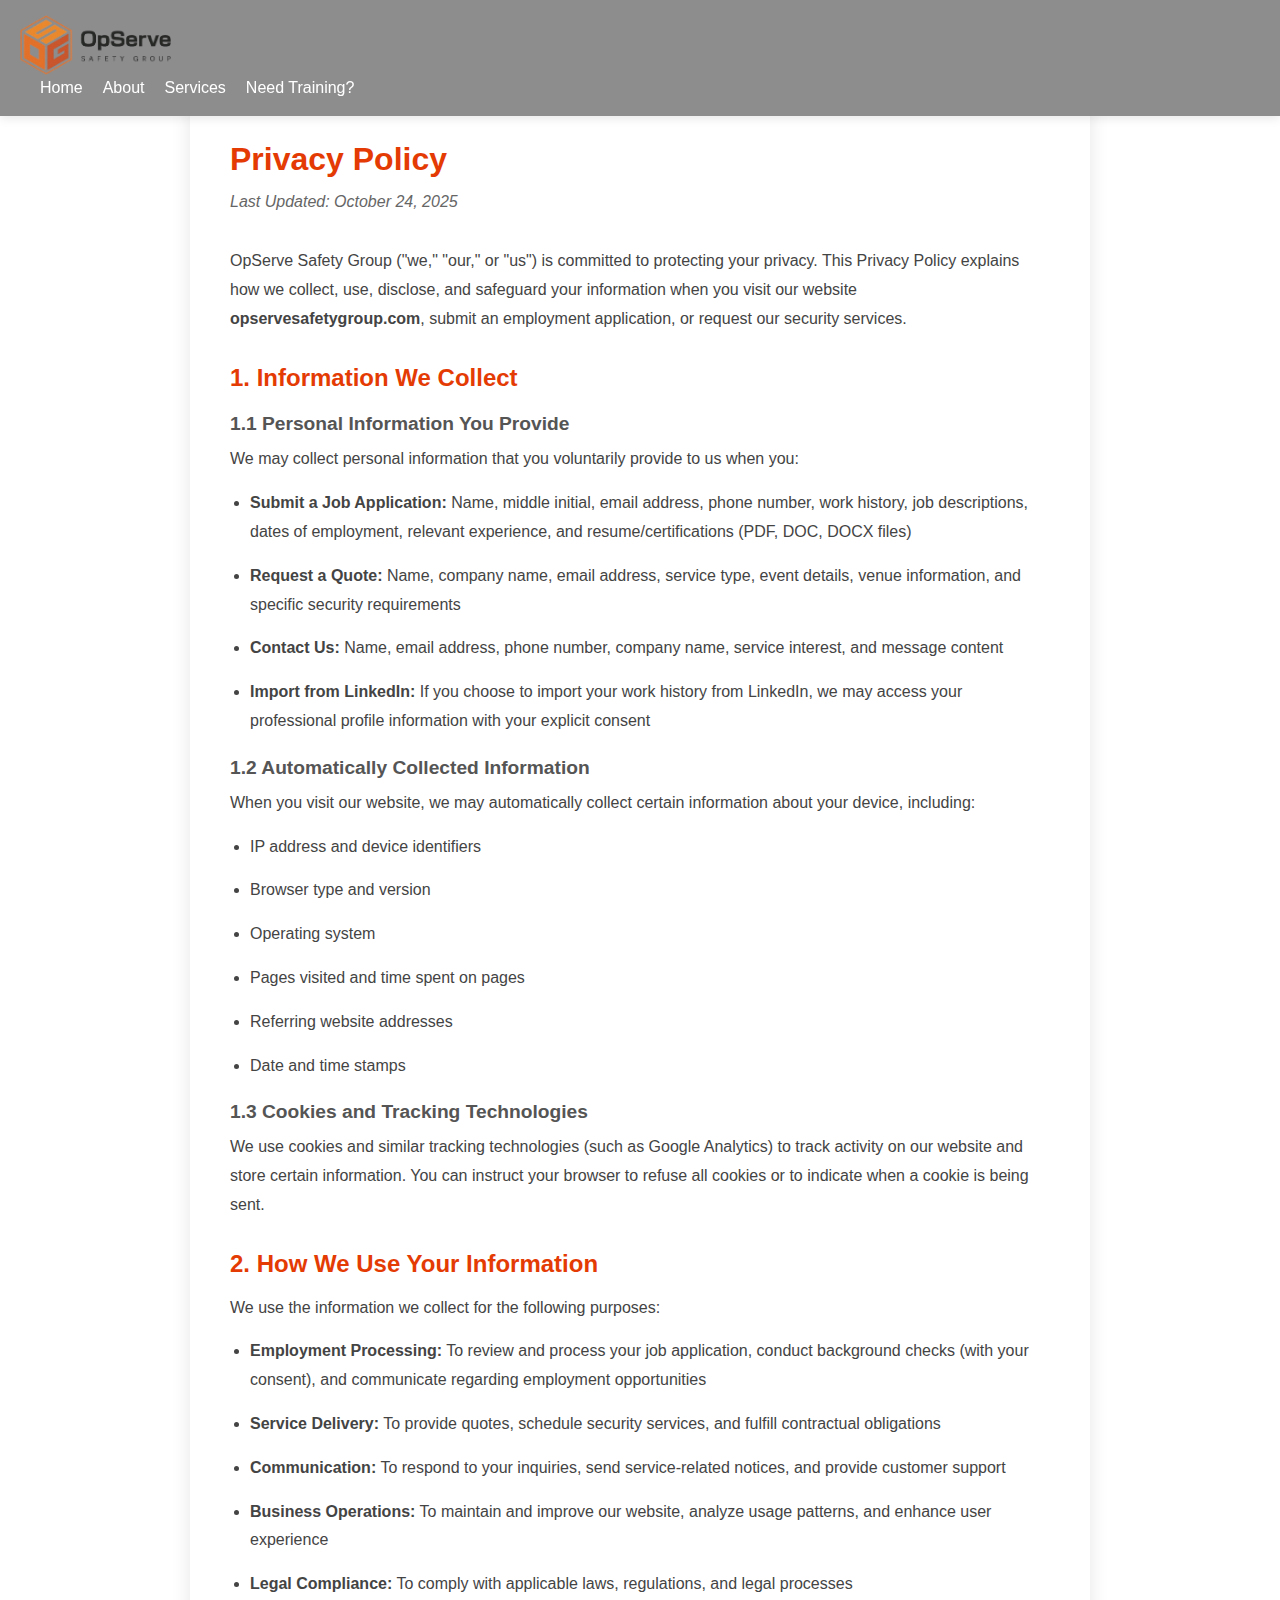
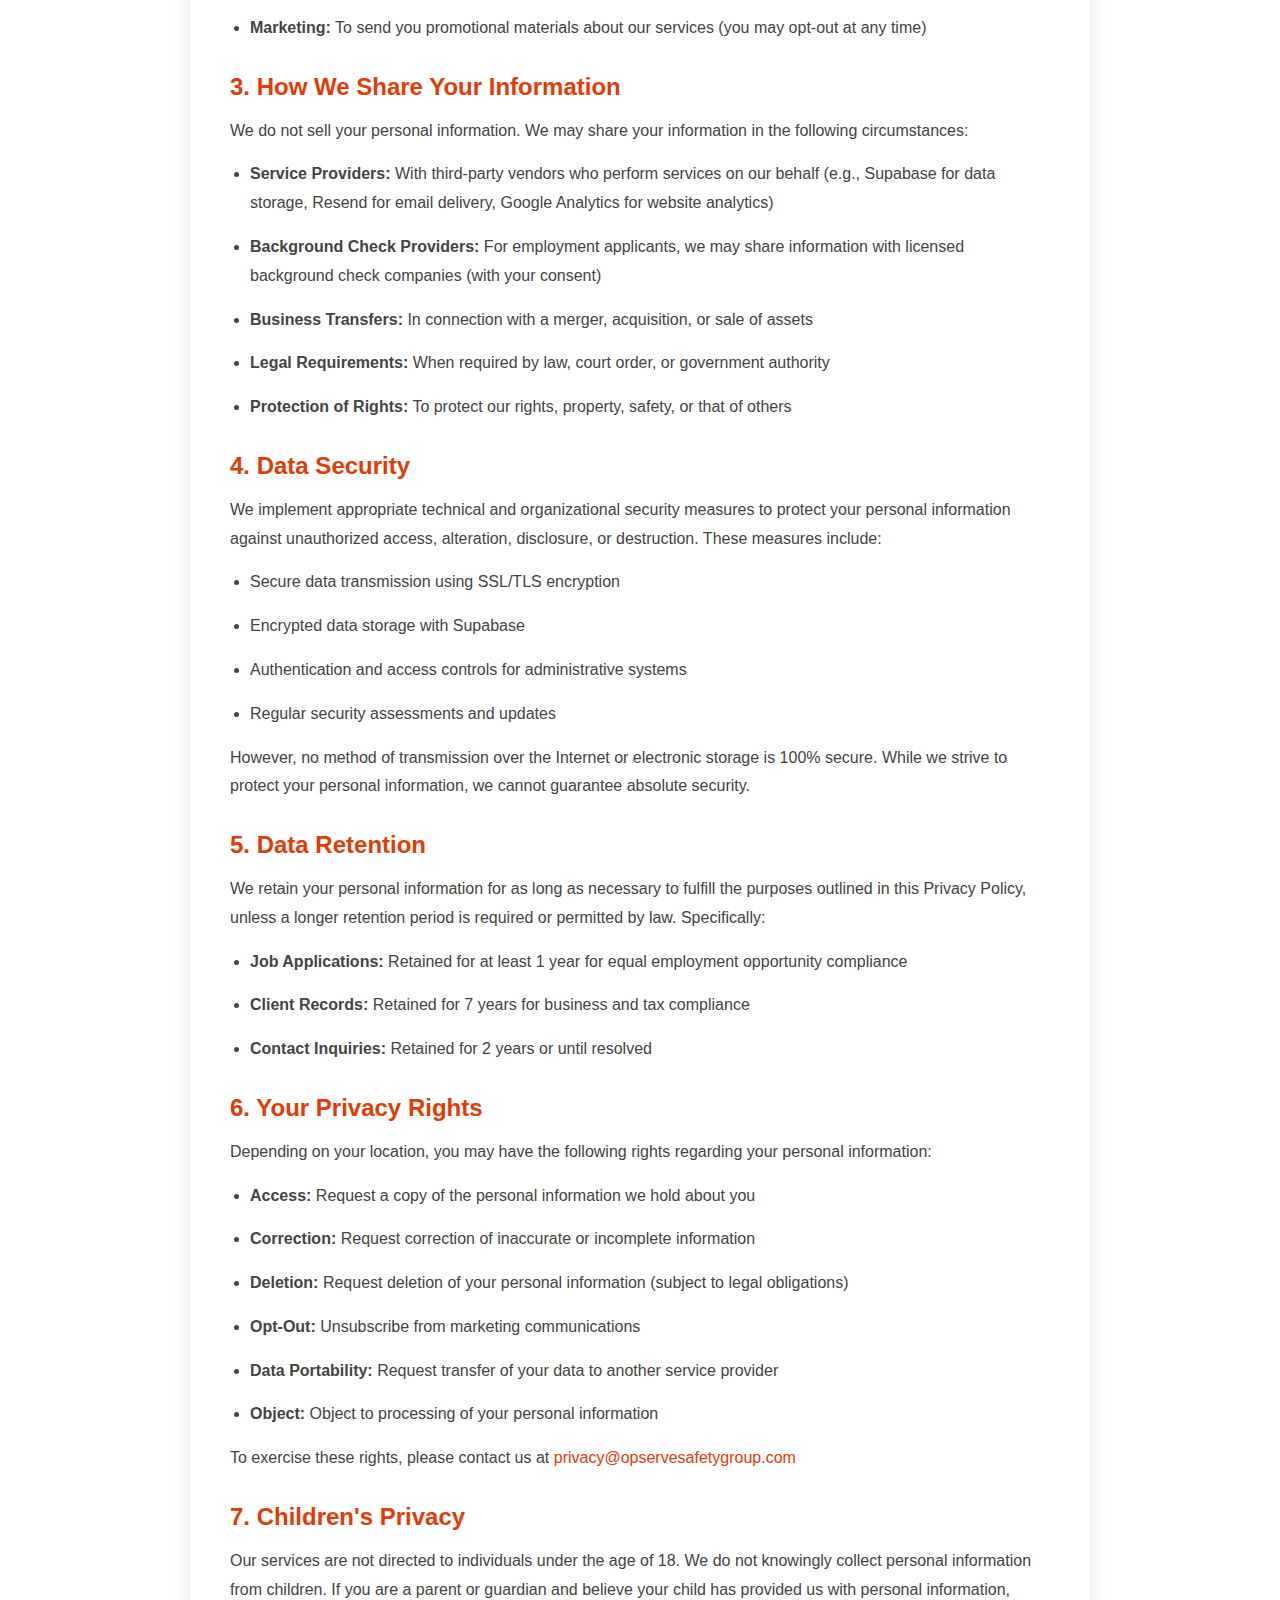
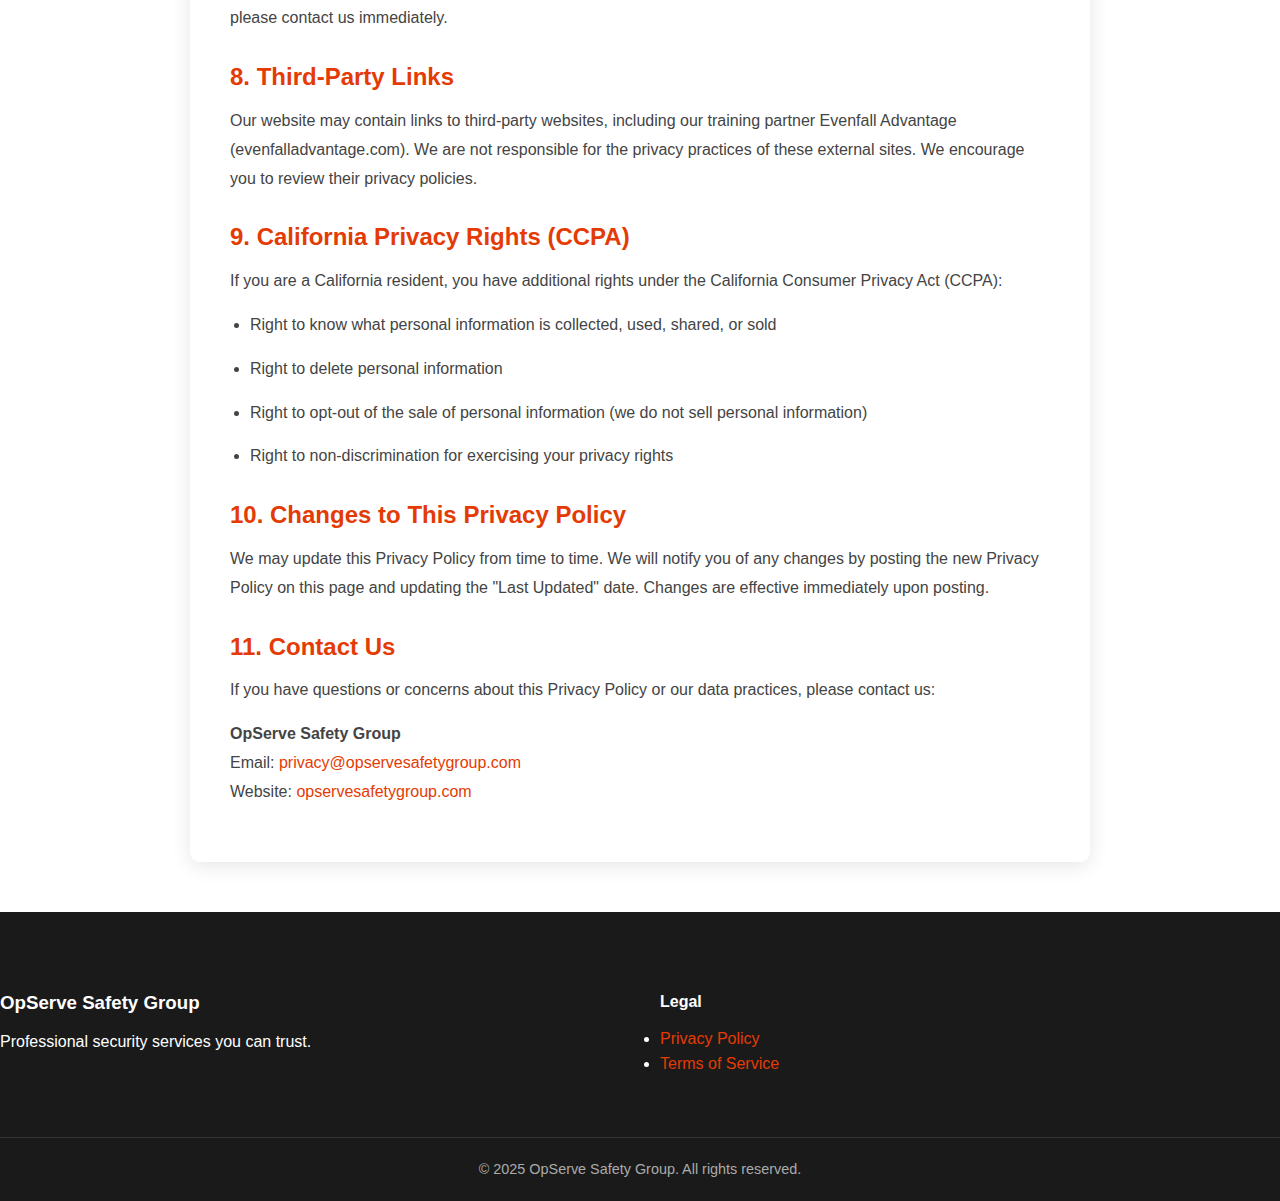
<file: privacy-policy.html>
<!DOCTYPE html>
<html lang="en">
<head>
    <meta charset="UTF-8">
    <meta name="viewport" content="width=device-width, initial-scale=1.0">
    <title>Privacy Policy - OpServe Safety Group</title>
    <link rel="stylesheet" href="css/styles.css">
    <link rel="stylesheet" href="https://cdnjs.cloudflare.com/ajax/libs/font-awesome/6.4.0/css/all.min.css">
    <style>
        .legal-container {
            max-width: 900px;
            margin: 100px auto 50px;
            padding: 40px;
            background: white;
            border-radius: 10px;
            box-shadow: 0 4px 20px rgba(0,0,0,0.1);
        }
        .legal-container h1 {
            color: #e43b04;
            margin-bottom: 10px;
        }
        .legal-container .last-updated {
            color: #666;
            font-style: italic;
            margin-bottom: 30px;
        }
        .legal-container h2 {
            color: #e43b04;
            margin-top: 30px;
            margin-bottom: 15px;
            font-size: 1.5rem;
        }
        .legal-container h3 {
            color: #555;
            margin-top: 20px;
            margin-bottom: 10px;
            font-size: 1.2rem;
        }
        .legal-container p, .legal-container li {
            line-height: 1.8;
            color: #444;
            margin-bottom: 15px;
        }
        .legal-container ul {
            margin-left: 20px;
        }
        .back-link {
            display: inline-block;
            margin-bottom: 20px;
            color: #e43b04;
            text-decoration: none;
            font-weight: 600;
        }
        .back-link:hover {
            text-decoration: underline;
        }
        @media (max-width: 768px) {
            .legal-container {
                margin: 80px 15px 30px;
                padding: 25px;
            }
        }
    </style>
</head>
<body>
    <!-- Navigation -->
    <nav class="navbar" style="background: #8d8d8d;">
        <div class="nav-container" style="padding-left: 20px;">
            <a href="index.html" class="logo" style="display: flex; align-items: center;">
                <img src="images/osg-logo-small.webp" alt="OpServe Safety Group" style="height: 60px; width: auto;">
            </a>
            <ul class="nav-menu" style="display: flex; flex-direction: row; gap: 20px; margin: 0; list-style: none; padding-left: 20px;">
                <li><a href="index.html#home" style="color: white;">Home</a></li>
                <li><a href="index.html#about" style="color: white;">About</a></li>
                <li><a href="index.html#services" style="color: white;">Services</a></li>
                <li><a href="https://www.evenfalladvantage.com" target="_blank" rel="noopener noreferrer" class="training-link" style="color: white;">Need Training?</a></li>
            </ul>
        </div>
    </nav>

    <div class="legal-container">
        <h1>Privacy Policy</h1>
        <p class="last-updated">Last Updated: October 24, 2025</p>

        <p>OpServe Safety Group ("we," "our," or "us") is committed to protecting your privacy. This Privacy Policy explains how we collect, use, disclose, and safeguard your information when you visit our website <strong>opservesafetygroup.com</strong>, submit an employment application, or request our security services.</p>

        <h2>1. Information We Collect</h2>

        <h3>1.1 Personal Information You Provide</h3>
        <p>We may collect personal information that you voluntarily provide to us when you:</p>
        <ul>
            <li><strong>Submit a Job Application:</strong> Name, middle initial, email address, phone number, work history, job descriptions, dates of employment, relevant experience, and resume/certifications (PDF, DOC, DOCX files)</li>
            <li><strong>Request a Quote:</strong> Name, company name, email address, service type, event details, venue information, and specific security requirements</li>
            <li><strong>Contact Us:</strong> Name, email address, phone number, company name, service interest, and message content</li>
            <li><strong>Import from LinkedIn:</strong> If you choose to import your work history from LinkedIn, we may access your professional profile information with your explicit consent</li>
        </ul>

        <h3>1.2 Automatically Collected Information</h3>
        <p>When you visit our website, we may automatically collect certain information about your device, including:</p>
        <ul>
            <li>IP address and device identifiers</li>
            <li>Browser type and version</li>
            <li>Operating system</li>
            <li>Pages visited and time spent on pages</li>
            <li>Referring website addresses</li>
            <li>Date and time stamps</li>
        </ul>

        <h3>1.3 Cookies and Tracking Technologies</h3>
        <p>We use cookies and similar tracking technologies (such as Google Analytics) to track activity on our website and store certain information. You can instruct your browser to refuse all cookies or to indicate when a cookie is being sent.</p>

        <h2>2. How We Use Your Information</h2>
        <p>We use the information we collect for the following purposes:</p>
        <ul>
            <li><strong>Employment Processing:</strong> To review and process your job application, conduct background checks (with your consent), and communicate regarding employment opportunities</li>
            <li><strong>Service Delivery:</strong> To provide quotes, schedule security services, and fulfill contractual obligations</li>
            <li><strong>Communication:</strong> To respond to your inquiries, send service-related notices, and provide customer support</li>
            <li><strong>Business Operations:</strong> To maintain and improve our website, analyze usage patterns, and enhance user experience</li>
            <li><strong>Legal Compliance:</strong> To comply with applicable laws, regulations, and legal processes</li>
            <li><strong>Marketing:</strong> To send you promotional materials about our services (you may opt-out at any time)</li>
        </ul>

        <h2>3. How We Share Your Information</h2>
        <p>We do not sell your personal information. We may share your information in the following circumstances:</p>
        <ul>
            <li><strong>Service Providers:</strong> With third-party vendors who perform services on our behalf (e.g., Supabase for data storage, Resend for email delivery, Google Analytics for website analytics)</li>
            <li><strong>Background Check Providers:</strong> For employment applicants, we may share information with licensed background check companies (with your consent)</li>
            <li><strong>Business Transfers:</strong> In connection with a merger, acquisition, or sale of assets</li>
            <li><strong>Legal Requirements:</strong> When required by law, court order, or government authority</li>
            <li><strong>Protection of Rights:</strong> To protect our rights, property, safety, or that of others</li>
        </ul>

        <h2>4. Data Security</h2>
        <p>We implement appropriate technical and organizational security measures to protect your personal information against unauthorized access, alteration, disclosure, or destruction. These measures include:</p>
        <ul>
            <li>Secure data transmission using SSL/TLS encryption</li>
            <li>Encrypted data storage with Supabase</li>
            <li>Authentication and access controls for administrative systems</li>
            <li>Regular security assessments and updates</li>
        </ul>
        <p>However, no method of transmission over the Internet or electronic storage is 100% secure. While we strive to protect your personal information, we cannot guarantee absolute security.</p>

        <h2>5. Data Retention</h2>
        <p>We retain your personal information for as long as necessary to fulfill the purposes outlined in this Privacy Policy, unless a longer retention period is required or permitted by law. Specifically:</p>
        <ul>
            <li><strong>Job Applications:</strong> Retained for at least 1 year for equal employment opportunity compliance</li>
            <li><strong>Client Records:</strong> Retained for 7 years for business and tax compliance</li>
            <li><strong>Contact Inquiries:</strong> Retained for 2 years or until resolved</li>
        </ul>

        <h2>6. Your Privacy Rights</h2>
        <p>Depending on your location, you may have the following rights regarding your personal information:</p>
        <ul>
            <li><strong>Access:</strong> Request a copy of the personal information we hold about you</li>
            <li><strong>Correction:</strong> Request correction of inaccurate or incomplete information</li>
            <li><strong>Deletion:</strong> Request deletion of your personal information (subject to legal obligations)</li>
            <li><strong>Opt-Out:</strong> Unsubscribe from marketing communications</li>
            <li><strong>Data Portability:</strong> Request transfer of your data to another service provider</li>
            <li><strong>Object:</strong> Object to processing of your personal information</li>
        </ul>
        <p>To exercise these rights, please contact us at <a href="mailto:privacy@opservesafetygroup.com">privacy@opservesafetygroup.com</a></p>

        <h2>7. Children's Privacy</h2>
        <p>Our services are not directed to individuals under the age of 18. We do not knowingly collect personal information from children. If you are a parent or guardian and believe your child has provided us with personal information, please contact us immediately.</p>

        <h2>8. Third-Party Links</h2>
        <p>Our website may contain links to third-party websites, including our training partner Evenfall Advantage (evenfalladvantage.com). We are not responsible for the privacy practices of these external sites. We encourage you to review their privacy policies.</p>

        <h2>9. California Privacy Rights (CCPA)</h2>
        <p>If you are a California resident, you have additional rights under the California Consumer Privacy Act (CCPA):</p>
        <ul>
            <li>Right to know what personal information is collected, used, shared, or sold</li>
            <li>Right to delete personal information</li>
            <li>Right to opt-out of the sale of personal information (we do not sell personal information)</li>
            <li>Right to non-discrimination for exercising your privacy rights</li>
        </ul>

        <h2>10. Changes to This Privacy Policy</h2>
        <p>We may update this Privacy Policy from time to time. We will notify you of any changes by posting the new Privacy Policy on this page and updating the "Last Updated" date. Changes are effective immediately upon posting.</p>

        <h2>11. Contact Us</h2>
        <p>If you have questions or concerns about this Privacy Policy or our data practices, please contact us:</p>
        <p>
            <strong>OpServe Safety Group</strong><br>
            Email: <a href="mailto:privacy@opservesafetygroup.com">privacy@opservesafetygroup.com</a><br>
            Website: <a href="https://opservesafetygroup.com">opservesafetygroup.com</a>
        </p>
    </div>

    <footer class="footer">
        <div class="footer-container">
            <div class="footer-content">
                <div class="footer-section">
                    <h3>OpServe Safety Group</h3>
                    <p>Professional security services you can trust.</p>
                </div>
                <div class="footer-section">
                    <h4>Legal</h4>
                    <ul>
                        <li><a href="privacy-policy.html">Privacy Policy</a></li>
                        <li><a href="terms-of-service.html">Terms of Service</a></li>
                    </ul>
                </div>
            </div>
            <div class="footer-bottom">
                <p>&copy; 2025 OpServe Safety Group. All rights reserved.</p>
            </div>
        </div>
    </footer>

    <script src="js/script.js"></script>
</body>
</html>
</file>
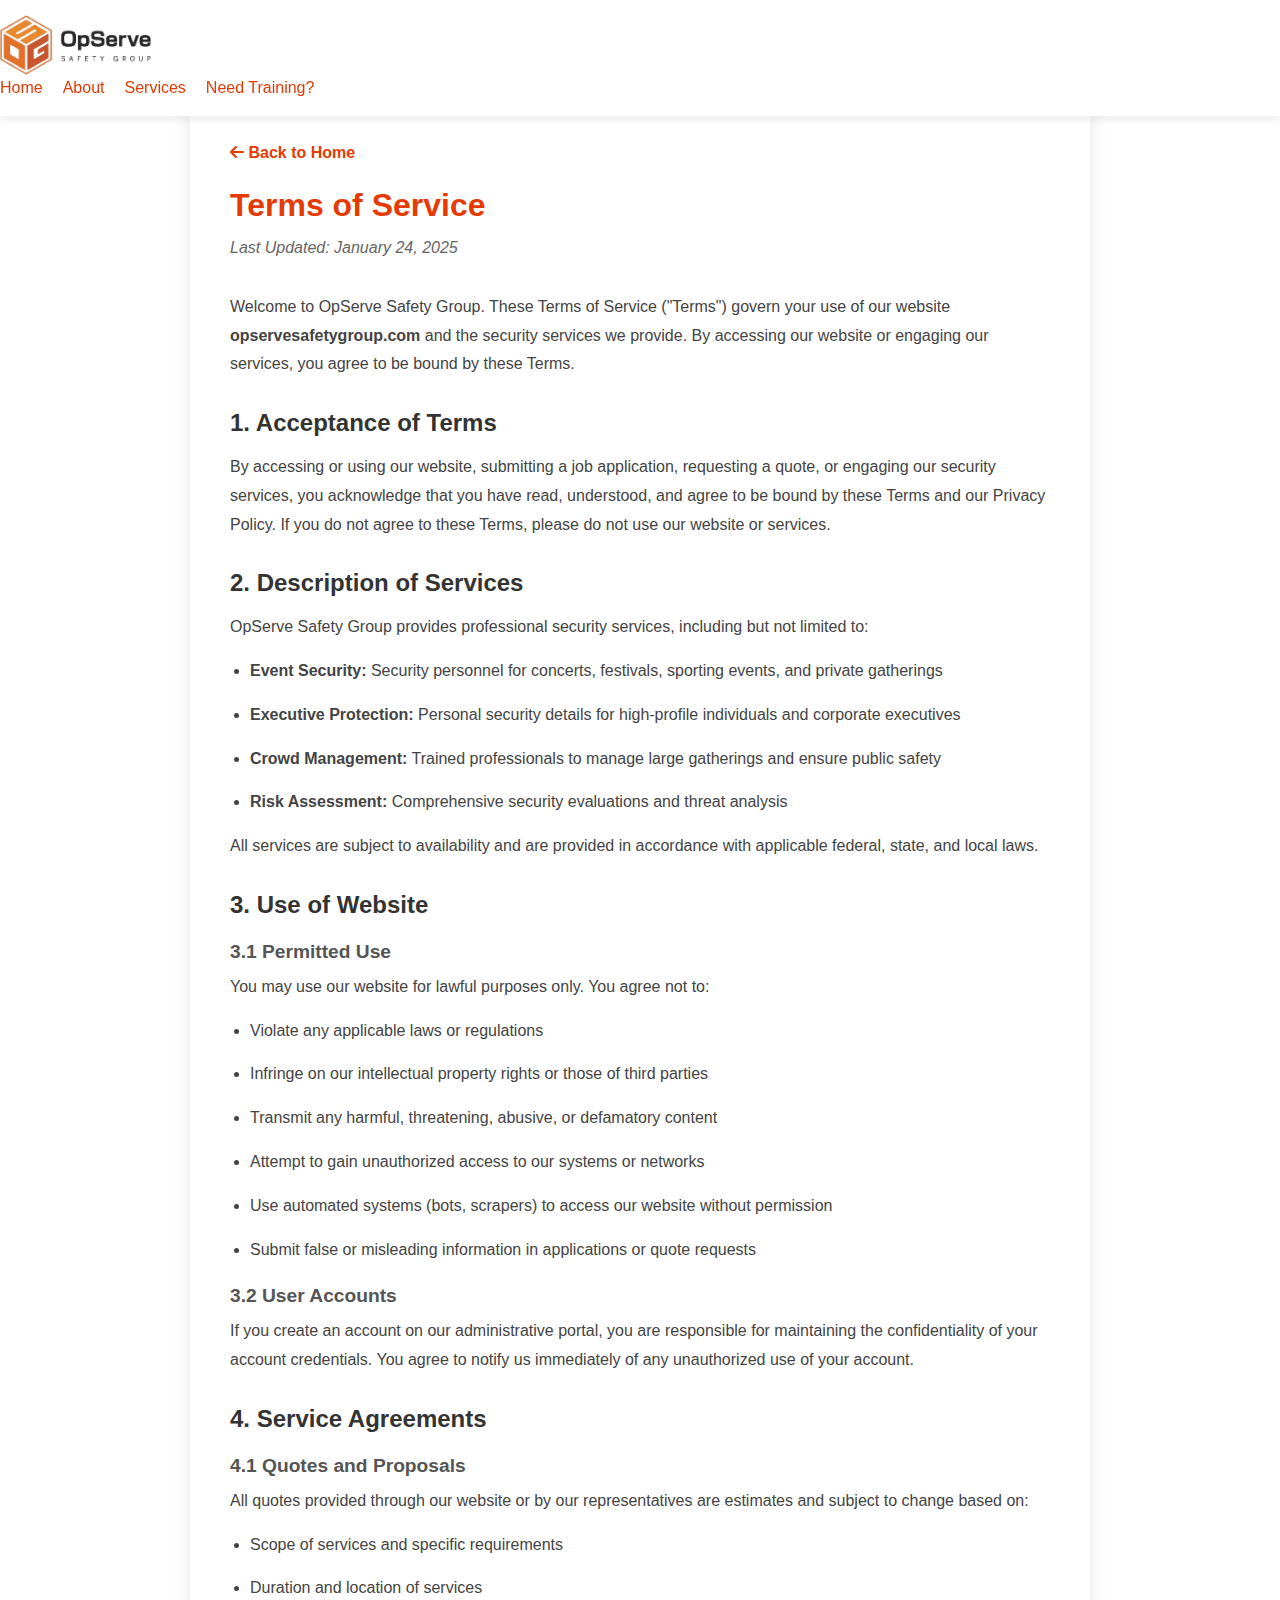
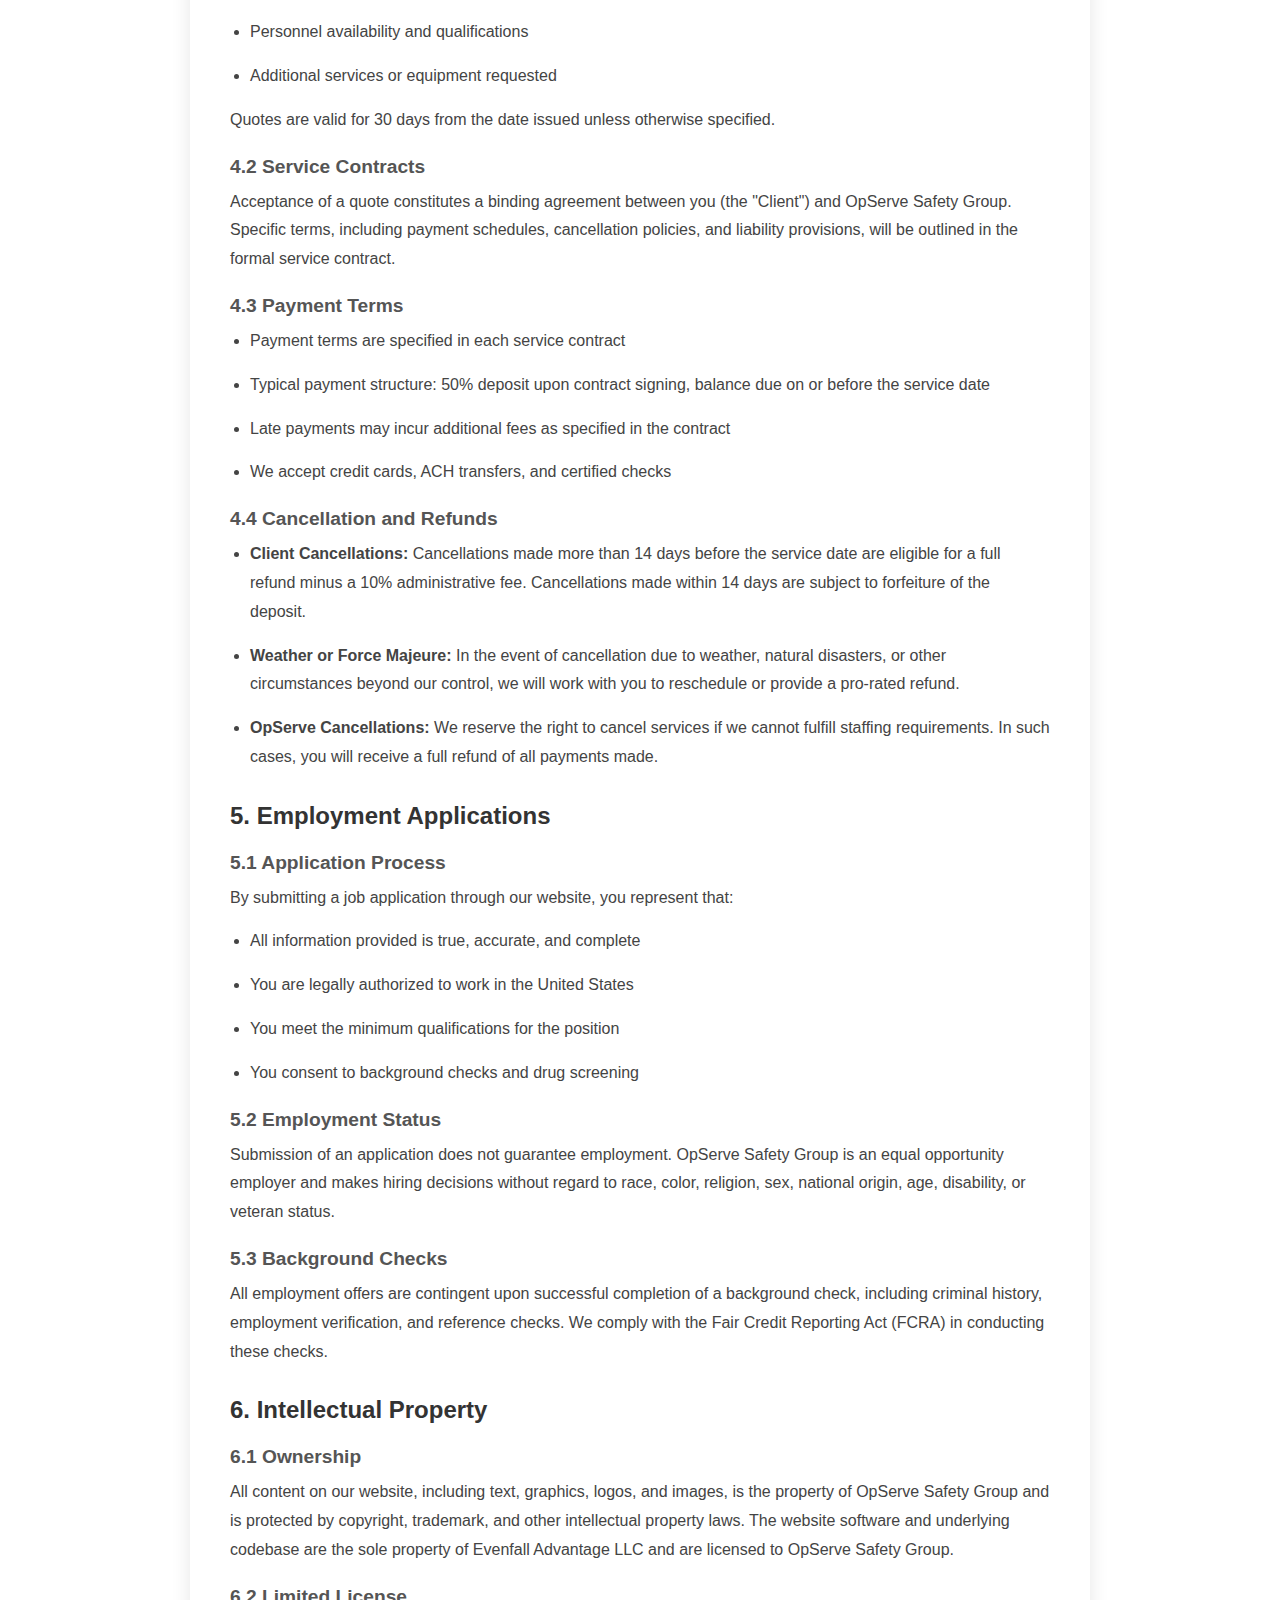
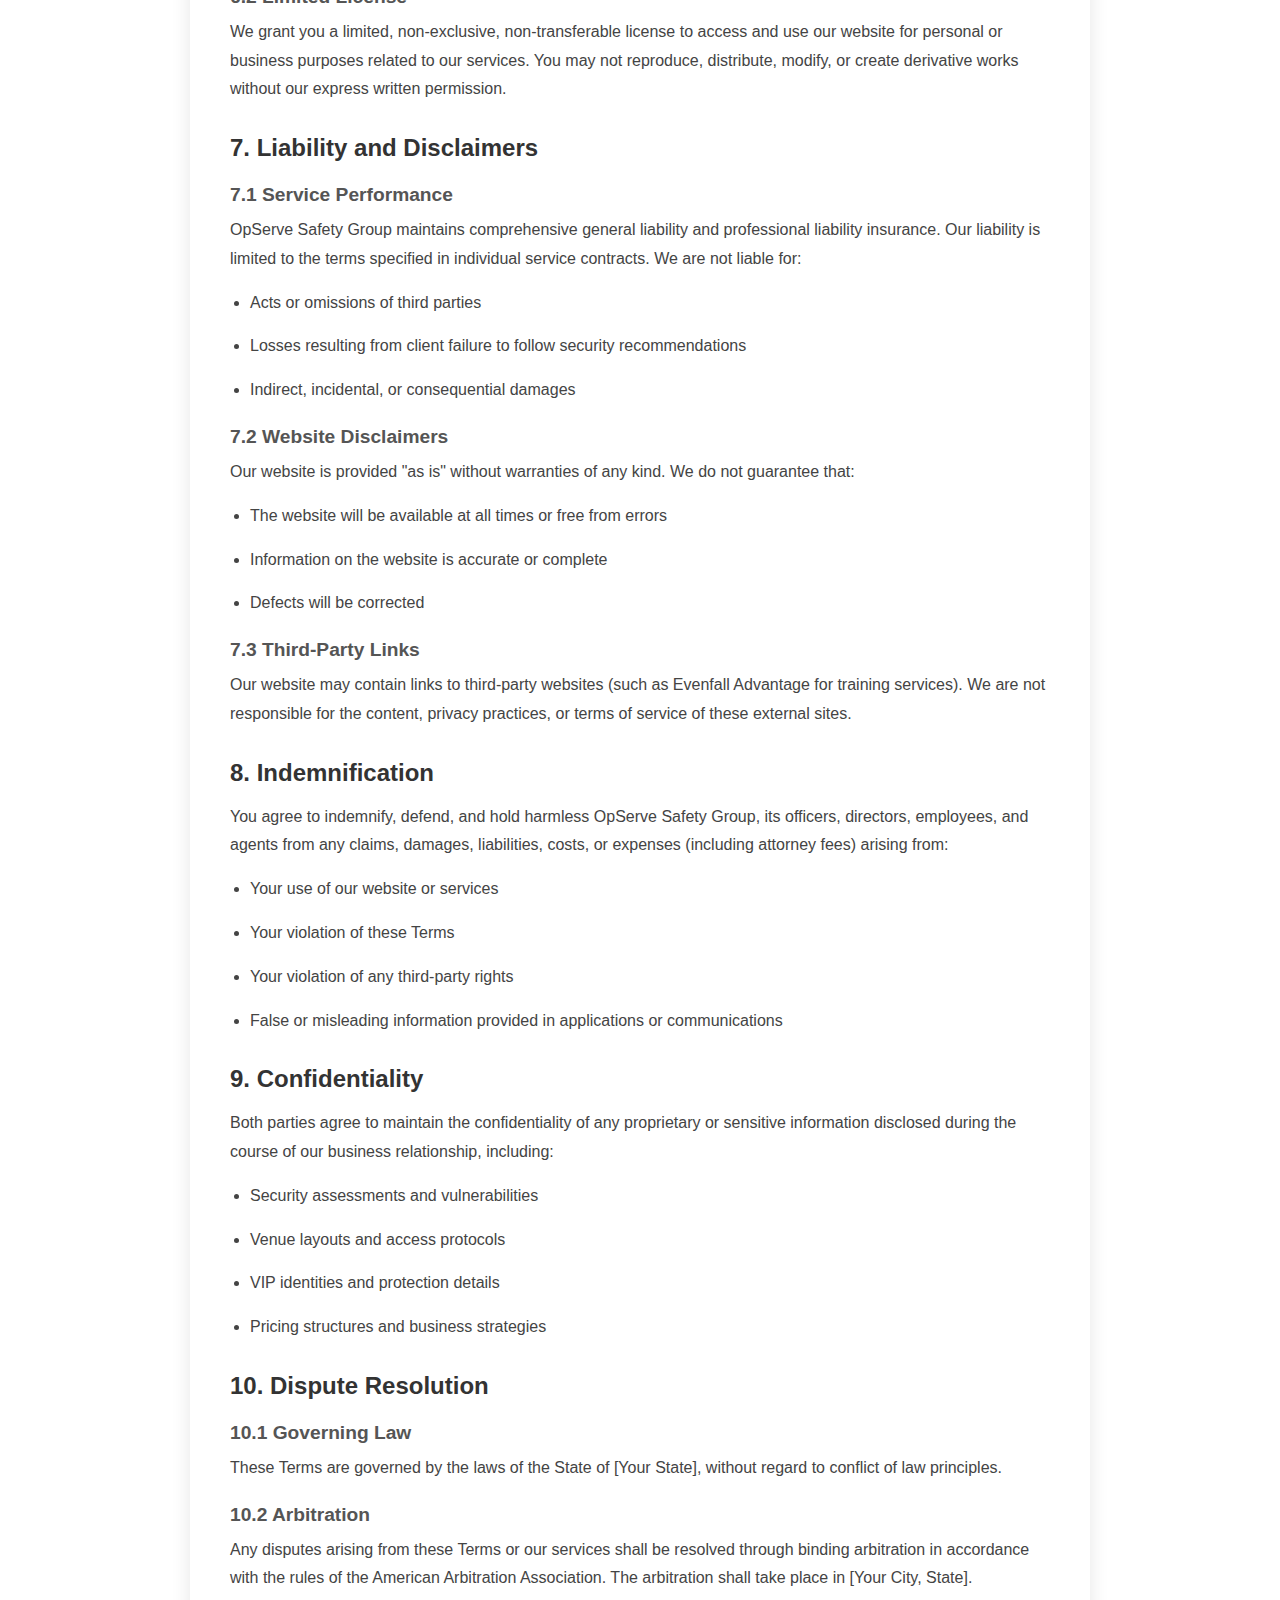
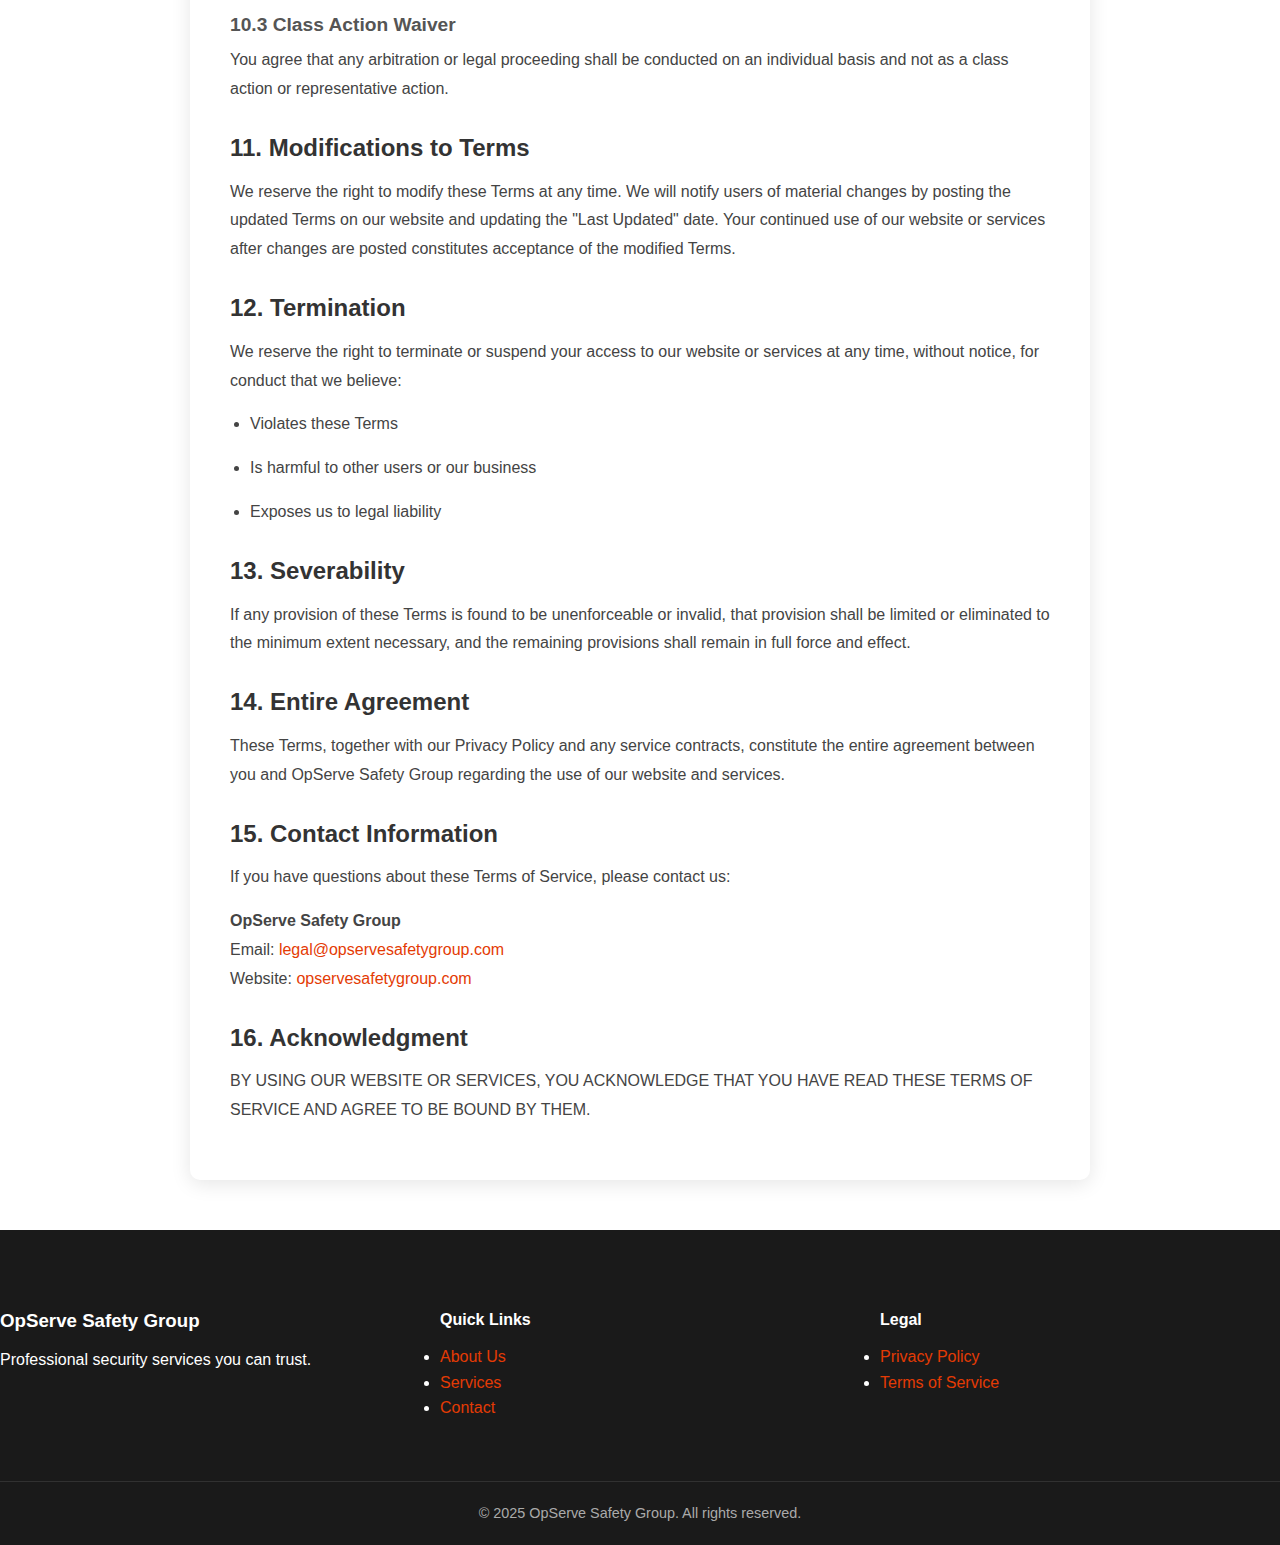
<file: terms-of-service.html>
<!DOCTYPE html>
<html lang="en">
<head>
    <meta charset="UTF-8">
    <meta name="viewport" content="width=device-width, initial-scale=1.0">
    <title>Terms of Service - OpServe Safety Group</title>
    <link rel="stylesheet" href="css/styles.css">
    <link rel="stylesheet" href="https://cdnjs.cloudflare.com/ajax/libs/font-awesome/6.4.0/css/all.min.css">
    <style>
        .legal-container {
            max-width: 900px;
            margin: 100px auto 50px;
            padding: 40px;
            background: white;
            border-radius: 10px;
            box-shadow: 0 4px 20px rgba(0,0,0,0.1);
        }
        .legal-container h1 {
            color: #e43b04;
            margin-bottom: 10px;
        }
        .legal-container .last-updated {
            color: #666;
            font-style: italic;
            margin-bottom: 30px;
        }
        .legal-container h2 {
            color: #333;
            margin-top: 30px;
            margin-bottom: 15px;
            font-size: 1.5rem;
        }
        .legal-container h3 {
            color: #555;
            margin-top: 20px;
            margin-bottom: 10px;
            font-size: 1.2rem;
        }
        .legal-container p, .legal-container li {
            line-height: 1.8;
            color: #444;
            margin-bottom: 15px;
        }
        .legal-container ul {
            margin-left: 20px;
        }
        .back-link {
            display: inline-block;
            margin-bottom: 20px;
            color: #e43b04;
            text-decoration: none;
            font-weight: 600;
        }
        .back-link:hover {
            text-decoration: underline;
        }
        @media (max-width: 768px) {
            .legal-container {
                margin: 80px 15px 30px;
                padding: 25px;
            }
        }
    </style>
</head>
<body>
    <!-- Navigation -->
    <nav class="navbar">
        <div class="nav-container">
            <a href="index.html" class="logo" style="display: flex; align-items: center;">
                <img src="images/osg-logo-small.webp" alt="OpServe Safety Group" style="height: 60px; width: auto;">
            </a>
            <ul class="nav-menu" style="display: flex; flex-direction: row; gap: 20px; margin: 0; list-style: none;">
                <li><a href="index.html#home">Home</a></li>
                <li><a href="index.html#about">About</a></li>
                <li><a href="index.html#services">Services</a></li>
                <li><a href="https://www.evenfalladvantage.com" target="_blank" rel="noopener noreferrer" class="training-link">Need Training?</a></li>
            </ul>
        </div>
    </nav>

    <div class="legal-container">
        <a href="index.html" class="back-link"><i class="fas fa-arrow-left"></i> Back to Home</a>
        
        <h1>Terms of Service</h1>
        <p class="last-updated">Last Updated: January 24, 2025</p>

        <p>Welcome to OpServe Safety Group. These Terms of Service ("Terms") govern your use of our website <strong>opservesafetygroup.com</strong> and the security services we provide. By accessing our website or engaging our services, you agree to be bound by these Terms.</p>

        <h2>1. Acceptance of Terms</h2>
        <p>By accessing or using our website, submitting a job application, requesting a quote, or engaging our security services, you acknowledge that you have read, understood, and agree to be bound by these Terms and our Privacy Policy. If you do not agree to these Terms, please do not use our website or services.</p>

        <h2>2. Description of Services</h2>
        <p>OpServe Safety Group provides professional security services, including but not limited to:</p>
        <ul>
            <li><strong>Event Security:</strong> Security personnel for concerts, festivals, sporting events, and private gatherings</li>
            <li><strong>Executive Protection:</strong> Personal security details for high-profile individuals and corporate executives</li>
            <li><strong>Crowd Management:</strong> Trained professionals to manage large gatherings and ensure public safety</li>
            <li><strong>Risk Assessment:</strong> Comprehensive security evaluations and threat analysis</li>
        </ul>
        <p>All services are subject to availability and are provided in accordance with applicable federal, state, and local laws.</p>

        <h2>3. Use of Website</h2>

        <h3>3.1 Permitted Use</h3>
        <p>You may use our website for lawful purposes only. You agree not to:</p>
        <ul>
            <li>Violate any applicable laws or regulations</li>
            <li>Infringe on our intellectual property rights or those of third parties</li>
            <li>Transmit any harmful, threatening, abusive, or defamatory content</li>
            <li>Attempt to gain unauthorized access to our systems or networks</li>
            <li>Use automated systems (bots, scrapers) to access our website without permission</li>
            <li>Submit false or misleading information in applications or quote requests</li>
        </ul>

        <h3>3.2 User Accounts</h3>
        <p>If you create an account on our administrative portal, you are responsible for maintaining the confidentiality of your account credentials. You agree to notify us immediately of any unauthorized use of your account.</p>

        <h2>4. Service Agreements</h2>

        <h3>4.1 Quotes and Proposals</h3>
        <p>All quotes provided through our website or by our representatives are estimates and subject to change based on:</p>
        <ul>
            <li>Scope of services and specific requirements</li>
            <li>Duration and location of services</li>
            <li>Personnel availability and qualifications</li>
            <li>Additional services or equipment requested</li>
        </ul>
        <p>Quotes are valid for 30 days from the date issued unless otherwise specified.</p>

        <h3>4.2 Service Contracts</h3>
        <p>Acceptance of a quote constitutes a binding agreement between you (the "Client") and OpServe Safety Group. Specific terms, including payment schedules, cancellation policies, and liability provisions, will be outlined in the formal service contract.</p>

        <h3>4.3 Payment Terms</h3>
        <ul>
            <li>Payment terms are specified in each service contract</li>
            <li>Typical payment structure: 50% deposit upon contract signing, balance due on or before the service date</li>
            <li>Late payments may incur additional fees as specified in the contract</li>
            <li>We accept credit cards, ACH transfers, and certified checks</li>
        </ul>

        <h3>4.4 Cancellation and Refunds</h3>
        <ul>
            <li><strong>Client Cancellations:</strong> Cancellations made more than 14 days before the service date are eligible for a full refund minus a 10% administrative fee. Cancellations made within 14 days are subject to forfeiture of the deposit.</li>
            <li><strong>Weather or Force Majeure:</strong> In the event of cancellation due to weather, natural disasters, or other circumstances beyond our control, we will work with you to reschedule or provide a pro-rated refund.</li>
            <li><strong>OpServe Cancellations:</strong> We reserve the right to cancel services if we cannot fulfill staffing requirements. In such cases, you will receive a full refund of all payments made.</li>
        </ul>

        <h2>5. Employment Applications</h2>

        <h3>5.1 Application Process</h3>
        <p>By submitting a job application through our website, you represent that:</p>
        <ul>
            <li>All information provided is true, accurate, and complete</li>
            <li>You are legally authorized to work in the United States</li>
            <li>You meet the minimum qualifications for the position</li>
            <li>You consent to background checks and drug screening</li>
        </ul>

        <h3>5.2 Employment Status</h3>
        <p>Submission of an application does not guarantee employment. OpServe Safety Group is an equal opportunity employer and makes hiring decisions without regard to race, color, religion, sex, national origin, age, disability, or veteran status.</p>

        <h3>5.3 Background Checks</h3>
        <p>All employment offers are contingent upon successful completion of a background check, including criminal history, employment verification, and reference checks. We comply with the Fair Credit Reporting Act (FCRA) in conducting these checks.</p>

        <h2>6. Intellectual Property</h2>

        <h3>6.1 Ownership</h3>
        <p>All content on our website, including text, graphics, logos, and images, is the property of OpServe Safety Group and is protected by copyright, trademark, and other intellectual property laws. The website software and underlying codebase are the sole property of Evenfall Advantage LLC and are licensed to OpServe Safety Group.</p>

        <h3>6.2 Limited License</h3>
        <p>We grant you a limited, non-exclusive, non-transferable license to access and use our website for personal or business purposes related to our services. You may not reproduce, distribute, modify, or create derivative works without our express written permission.</p>

        <h2>7. Liability and Disclaimers</h2>

        <h3>7.1 Service Performance</h3>
        <p>OpServe Safety Group maintains comprehensive general liability and professional liability insurance. Our liability is limited to the terms specified in individual service contracts. We are not liable for:</p>
        <ul>
            <li>Acts or omissions of third parties</li>
            <li>Losses resulting from client failure to follow security recommendations</li>
            <li>Indirect, incidental, or consequential damages</li>
        </ul>

        <h3>7.2 Website Disclaimers</h3>
        <p>Our website is provided "as is" without warranties of any kind. We do not guarantee that:</p>
        <ul>
            <li>The website will be available at all times or free from errors</li>
            <li>Information on the website is accurate or complete</li>
            <li>Defects will be corrected</li>
        </ul>

        <h3>7.3 Third-Party Links</h3>
        <p>Our website may contain links to third-party websites (such as Evenfall Advantage for training services). We are not responsible for the content, privacy practices, or terms of service of these external sites.</p>

        <h2>8. Indemnification</h2>
        <p>You agree to indemnify, defend, and hold harmless OpServe Safety Group, its officers, directors, employees, and agents from any claims, damages, liabilities, costs, or expenses (including attorney fees) arising from:</p>
        <ul>
            <li>Your use of our website or services</li>
            <li>Your violation of these Terms</li>
            <li>Your violation of any third-party rights</li>
            <li>False or misleading information provided in applications or communications</li>
        </ul>

        <h2>9. Confidentiality</h2>
        <p>Both parties agree to maintain the confidentiality of any proprietary or sensitive information disclosed during the course of our business relationship, including:</p>
        <ul>
            <li>Security assessments and vulnerabilities</li>
            <li>Venue layouts and access protocols</li>
            <li>VIP identities and protection details</li>
            <li>Pricing structures and business strategies</li>
        </ul>

        <h2>10. Dispute Resolution</h2>

        <h3>10.1 Governing Law</h3>
        <p>These Terms are governed by the laws of the State of [Your State], without regard to conflict of law principles.</p>

        <h3>10.2 Arbitration</h3>
        <p>Any disputes arising from these Terms or our services shall be resolved through binding arbitration in accordance with the rules of the American Arbitration Association. The arbitration shall take place in [Your City, State].</p>

        <h3>10.3 Class Action Waiver</h3>
        <p>You agree that any arbitration or legal proceeding shall be conducted on an individual basis and not as a class action or representative action.</p>

        <h2>11. Modifications to Terms</h2>
        <p>We reserve the right to modify these Terms at any time. We will notify users of material changes by posting the updated Terms on our website and updating the "Last Updated" date. Your continued use of our website or services after changes are posted constitutes acceptance of the modified Terms.</p>

        <h2>12. Termination</h2>
        <p>We reserve the right to terminate or suspend your access to our website or services at any time, without notice, for conduct that we believe:</p>
        <ul>
            <li>Violates these Terms</li>
            <li>Is harmful to other users or our business</li>
            <li>Exposes us to legal liability</li>
        </ul>

        <h2>13. Severability</h2>
        <p>If any provision of these Terms is found to be unenforceable or invalid, that provision shall be limited or eliminated to the minimum extent necessary, and the remaining provisions shall remain in full force and effect.</p>

        <h2>14. Entire Agreement</h2>
        <p>These Terms, together with our Privacy Policy and any service contracts, constitute the entire agreement between you and OpServe Safety Group regarding the use of our website and services.</p>

        <h2>15. Contact Information</h2>
        <p>If you have questions about these Terms of Service, please contact us:</p>
        <p>
            <strong>OpServe Safety Group</strong><br>
            Email: <a href="mailto:legal@opservesafetygroup.com">legal@opservesafetygroup.com</a><br>
            Website: <a href="https://opservesafetygroup.com">opservesafetygroup.com</a>
        </p>

        <h2>16. Acknowledgment</h2>
        <p>BY USING OUR WEBSITE OR SERVICES, YOU ACKNOWLEDGE THAT YOU HAVE READ THESE TERMS OF SERVICE AND AGREE TO BE BOUND BY THEM.</p>
    </div>

    <footer class="footer">
        <div class="footer-container">
            <div class="footer-content">
                <div class="footer-section">
                    <h3>OpServe Safety Group</h3>
                    <p>Professional security services you can trust.</p>
                </div>
                <div class="footer-section">
                    <h4>Quick Links</h4>
                    <ul>
                        <li><a href="index.html#about">About Us</a></li>
                        <li><a href="index.html#services">Services</a></li>
                        <li><a href="index.html#contact">Contact</a></li>
                    </ul>
                </div>
                <div class="footer-section">
                    <h4>Legal</h4>
                    <ul>
                        <li><a href="privacy-policy.html">Privacy Policy</a></li>
                        <li><a href="terms-of-service.html">Terms of Service</a></li>
                    </ul>
                </div>
            </div>
            <div class="footer-bottom">
                <p>&copy; 2025 OpServe Safety Group. All rights reserved.</p>
            </div>
        </div>
    </footer>

    <script src="js/script.js"></script>
</body>
</html>
</file>
<file: css/styles.css>
/* Base Styles */
:root {
    --primary-color: #e43b04;
    --secondary-color: #FF7A19;
    --dark-color: #1a1a1a;
    --light-color: #f8f9fa;
    --text-color: #333333;
    --text-light: #6c757d;
    --white: #ffffff;
    --box-shadow: 0 5px 15px rgba(0, 0, 0, 0.1);
    --transition: all 0.3s ease;
}

* {
    margin: 0;
    padding: 0;
    box-sizing: border-box;
}

html {
    scroll-behavior: smooth;
    -webkit-overflow-scrolling: touch; /* Smooth scrolling on iOS */
}

body {
    font-family: 'Barlow', sans-serif;
    line-height: 1.6;
    color: var(--text-color);
    background-color: var(--white);
    overflow-x: hidden;
}

.container {
    width: 100%;
    max-width: 1200px;
    margin: 0 auto;
    padding: 0 20px;
}

h1, h2, h3, h4, h5, h6 {
    font-weight: 700;
    line-height: 1.2;
    margin-bottom: 15px;
}

/* Base link styles - only apply to non-button, non-nav, non-social, non-footer links */
a:not(.btn):not(.social-links a):not(.nav-links a):not(.footer-links a):not(.footer-contact a):not(.footer-legal a):not(.admin-link) {
    text-decoration: none;
    color: var(--primary-color);
    transition: var(--transition);
    position: relative;
}

a:not(.btn):not(.social-links a):not(.nav-links a):not(.footer-links a):not(.footer-contact a):not(.footer-legal a):not(.admin-link):hover {
    color: var(--secondary-color);
}

/* Add underline on hover for non-button links */
a:not(.btn):not(.social-links a):not(.nav-links a):not(.footer-links a):not(.footer-contact a):not(.footer-legal a):not(.admin-link):after {
    content: '';
    position: absolute;
    width: 100%;
    height: 2px;
    bottom: -2px;
    left: 0;
    background-color: var(--primary-color);
    transform: scaleX(0);
    transform-origin: right;
    transition: transform 0.3s ease;
}

a:not(.btn):not(.social-links a):not(.nav-links a):not(.footer-links a):not(.footer-contact a):not(.footer-legal a):not(.admin-link):hover:after {
    transform: scaleX(1);
    transform-origin: left;
}

/* Ensure buttons never show underlines */
.nav-links .btn,
.nav-links .btn:hover,
.nav-links .btn:focus,
.nav-links .btn:active {
    text-decoration: none !important;
    background-image: none !important;
}

img {
    max-width: 100%;
    height: auto;
}

.btn {
    display: inline-block;
    padding: 12px 30px;
    border-radius: 50px;
    font-weight: 600;
    text-align: center;
    cursor: pointer;
    transition: var(--transition);
    border: none;
    font-size: 1rem;
}

.btn-primary {
    background-color: var(--primary-color);
    color: var(--white);
    text-decoration: none !important;
    -webkit-text-decoration: none !important;
}

.btn-primary:hover, .btn-primary:focus, .btn-primary:active {
    text-decoration: none !important;
    -webkit-text-decoration: none !important;
    outline: none !important;
}

.btn-primary:hover {
    background-color: var(--secondary-color);
    color: var(--white);
    transform: translateY(-3px);
    box-shadow: 0 10px 20px rgba(0, 0, 0, 0.1);
}

.btn-secondary {
    background-color: transparent;
    color: var(--primary-color);
    border: 2px solid var(--primary-color);
}

.btn-secondary:hover {
    background-color: var(--primary-color);
    color: var(--white);
    transform: translateY(-3px);
    box-shadow: 0 10px 20px rgba(0, 0, 0, 0.1);
}

.section-header {
    text-align: center;
    margin-bottom: 60px;
}

.section-header h2 {
    font-size: 2.5rem;
    color: var(--dark-color);
    margin-bottom: 15px;
    position: relative;
    display: inline-block;
}

.section-header h2::after {
    content: '';
    position: absolute;
    width: 60px;
    height: 3px;
    background-color: var(--primary-color);
    bottom: -10px;
    left: 50%;
    transform: translateX(-50%);
}

.section-header p {
    color: var(--text-light);
    font-size: 1.1rem;
    max-width: 700px;
    margin: 0 auto;
}

/* Navigation Buttons */
.nav-links a,
.nav-links a.btn,
.nav-links a.btn:link,
.nav-links a.btn:visited,
.nav-links a.btn:hover,
.nav-links a.btn:active,
.nav-links a.btn:focus,
.nav-links a:link,
.nav-links a:visited,
.nav-links a:hover,
.nav-links a:active,
.nav-links a:focus,
.nav-links .btn,
.nav-links .btn:link,
.nav-links .btn:visited,
.nav-links .btn:hover,
.nav-links .btn:active,
.nav-links .btn:focus,
#applyNowBtn,
#applyNowBtn:link,
#applyNowBtn:visited,
#applyNowBtn:hover,
#applyNowBtn:active,
#applyNowBtn:focus,
header .btn,
header .btn:link,
header .btn:visited,
header .btn:hover,
header .btn:active,
header .btn:focus {
    text-decoration: none;
}

/* Navigation Links - Keep underlines for regular links */
.nav-links a {
    position: relative;
    text-decoration: none;
}

.nav-links a:not(.btn):after {
    content: '';
    position: absolute;
    width: 100%;
    height: 2px;
    bottom: 0;
    left: 0;
    background-color: var(--primary-color);
    transform: scaleX(0);
    transition: transform 0.3s ease;
}

.nav-links a:not(.btn):hover:after {
    transform: scaleX(1);
}

/* Remove underlines from buttons */
.nav-links .btn,
.nav-links .btn:hover,
.nav-links .btn:focus,
.nav-links .btn:active {
    text-decoration: none !important;
    background-image: none !important;
}

/* Navigation */
.navbar {
    position: fixed;
    top: 0;
    left: 0;
    width: 100%;
    background-color: var(--white);
    box-shadow: 0 2px 10px rgba(0, 0, 0, 0.1);
    z-index: 1000;
    padding: 15px 0;
    transition: var(--transition);
}

.navbar.scrolled {
    padding: 10px 0;
    background-color: rgba(255, 255, 255, 0.95);
    box-shadow: 0 5px 20px rgba(0, 0, 0, 0.1);
}

.navbar .container {
    display: flex;
    justify-content: space-between;
    align-items: center;
}

.logo img {
    height: 75px;
    width: auto;
    transition: var(--transition);
}

.nav-links {
    display: flex;
    list-style: none;
    align-items: center;
}

.nav-links li {
    margin-left: 30px;
}

.nav-links a {
    color: var(--dark-color);
    font-weight: 600;
    font-size: 1rem;
    transition: var(--transition);
    text-decoration: none;
    position: relative;
    padding: 5px 0;
}

.nav-links a:not(.btn):hover {
    color: var(--secondary-color);
}

.nav-links a:not(.btn)::after {
    content: '';
    position: absolute;
    width: 0;
    height: 2px;
    bottom: 0;
    left: 0;
    background-color: var(--primary-color);
    transition: var(--transition);
}

.nav-links a:not(.btn):hover::after,
.nav-links a:not(.btn).active::after {
    width: 100%;
}

.nav-links .training-link {
    color: var(--secondary-color);
    font-weight: 600;
    position: relative;
    animation: pulsateNavOrange 2s ease-in-out infinite;
}

.nav-links .training-link:hover {
    color: var(--primary-color);
    animation: none;
}

.nav-links .training-link::after {
    content: '';
    position: absolute;
    width: 100%;
    height: 2px;
    bottom: 0;
    left: 0;
    background-color: var(--secondary-color);
    transform: scaleX(0);
    transition: transform 0.3s ease;
}

.nav-links .training-link:hover::after {
    transform: scaleX(1);
}

@keyframes pulsateNavOrange {
    0%, 100% {
        color: var(--dark-color);
        text-shadow: none;
    }
    50% {
        color: var(--primary-color);
        text-shadow: 0 0 10px rgba(228, 59, 4, 0.5);
    }
}

/* Footer Training Link Animation */
.footer-links .training-link {
    font-weight: normal;
    animation: pulsateFooterOrange 2s ease-in-out infinite;
}

.footer-links .training-link:hover {
    color: var(--primary-color);
    animation: none;
}

@keyframes pulsateFooterOrange {
    0%, 100% {
        color: #cccccc;
        text-shadow: none;
    }
    50% {
        color: var(--primary-color);
        text-shadow: 0 0 10px rgba(228, 59, 4, 0.5);
    }
}

.nav-links .btn {
    margin-left: 20px;
    padding: 8px 20px;
    font-size: 0.9rem;
}

.nav-toggle {
    display: none;
    flex-direction: column;
    justify-content: space-between;
    width: 30px;
    height: 21px;
    cursor: pointer;
    z-index: 1001;
}

.nav-toggle span {
    display: block;
    width: 100%;
    height: 3px;
    background-color: var(--dark-color);
    transition: var(--transition);
}

/* Hero Section */
.hero {
    background: linear-gradient(rgba(0, 0, 0, 0.7), rgba(0, 0, 0, 0.7)), url('../images/hero-bg.jpg') no-repeat center center/cover;
    height: 100vh;
    min-height: 700px;
    display: flex;
    align-items: center;
    text-align: center;
    color: var(--white);
    position: relative;
    overflow: hidden;
    margin-top: 80px;
}

.hero-content {
    max-width: 800px;
    margin: 0 auto;
    position: relative;
    z-index: 1;
}

.hero h1 {
    font-size: 3.5rem;
    margin-bottom: 20px;
    line-height: 1.2;
    text-shadow: 0 2px 5px rgba(0, 0, 0, 0.3);
}

.hero p {
    font-size: 1.2rem;
    margin-bottom: 30px;
    max-width: 700px;
    margin-left: auto;
    margin-right: auto;
    opacity: 0.9;
}

.hero-buttons {
    display: flex;
    justify-content: center;
    gap: 20px;
    margin-top: 40px;
}

.hero-buttons .btn {
    min-width: 180px;
}

/* About Section */
.about {
    padding: 100px 0;
    background-color: var(--light-color);
}

.about-content {
    display: flex;
    align-items: center;
    gap: 50px;
}

.about-text {
    flex: 1;
}

.about-text p {
    margin-bottom: 20px;
    font-size: 1.1rem;
    line-height: 1.8;
}

.about-image {
    flex: 1;
    border-radius: 10px;
    overflow: hidden;
    box-shadow: var(--box-shadow);
}

.about-image img {
    width: 100%;
    height: 100%;
    object-fit: cover;
    transition: var(--transition);
}

.about-image:hover img {
    transform: scale(1.03);
}

/* Services Section */
.services {
    padding: 100px 0;
}

.services-grid {
    display: grid;
    grid-template-columns: repeat(auto-fit, minmax(250px, 1fr));
    gap: 30px;
    margin-top: 50px;
}

.service-card {
    background-color: var(--white);
    border-radius: 10px;
    padding: 40px 30px;
    text-align: center;
    box-shadow: var(--box-shadow);
    transition: var(--transition);
    cursor: pointer;
}

.service-card:hover {
    transform: translateY(-10px);
    box-shadow: 0 15px 30px rgba(0, 0, 0, 0.15);
}

.service-icon {
    width: 80px;
    height: 80px;
    margin: 0 auto 25px;
    background-color: rgba(228, 59, 4, 0.1);
    border-radius: 50%;
    display: flex;
    align-items: center;
    justify-content: center;
    font-size: 32px;
    color: var(--primary-color);
    transition: var(--transition);
}

.service-card:hover .service-icon {
    background-color: var(--primary-color);
    color: var(--white);
}

.service-card h3 {
    font-size: 1.5rem;
    margin-bottom: 15px;
    color: var(--dark-color);
}

.service-card p {
    color: var(--text-light);
    font-size: 1rem;
    line-height: 1.7;
}

/* CTA Section */
.cta {
    padding: 100px 0;
    background: linear-gradient(rgba(0, 0, 0, 0.8), rgba(0, 0, 0, 0.8)), url('../images/cta-bg.jpg') no-repeat center center/cover;
    color: var(--white);
    text-align: center;
}

.cta h2 {
    font-size: 2.5rem;
    margin-bottom: 20px;
}

.cta p {
    font-size: 1.2rem;
    max-width: 700px;
    margin: 0 auto 40px;
    opacity: 0.9;
}

/* Contact Section */
.contact {
    padding: 100px 0;
    background-color: var(--light-color);
}

.contact-container {
    display: grid;
    grid-template-columns: repeat(auto-fit, minmax(300px, 1fr));
    gap: 50px;
    margin-top: 50px;
}

.contact-info {
    display: flex;
    flex-direction: column;
    gap: 30px;
}

.contact-item {
    display: flex;
    align-items: flex-start;
    gap: 20px;
}

.contact-item i {
    font-size: 24px;
    color: var(--primary-color);
    margin-top: 5px;
}

.contact-item h3 {
    font-size: 1.3rem;
    margin-bottom: 5px;
    color: var(--dark-color);
}

.contact-item p, .contact-item a {
    color: var(--text-light);
    transition: var(--transition);
}

.contact-item a:hover {
    color: var(--primary-color);
}

.contact-form {
    background-color: var(--white);
    padding: 40px;
    border-radius: 10px;
    box-shadow: var(--box-shadow);
}

.form-group {
    margin-bottom: 20px;
}

.form-group input,
.form-group select,
.form-group textarea {
    width: 100%;
    padding: 12px 15px;
    border: 1px solid #ddd;
    border-radius: 5px;
    font-family: 'Barlow', sans-serif;
    font-size: 1rem;
    transition: var(--transition);
}

.form-group input:focus,
.form-group select:focus,
.form-group textarea:focus {
    outline: none;
    border-color: var(--primary-color);
    box-shadow: 0 0 0 3px rgba(228, 59, 4, 0.2);
}

.form-group textarea {
    resize: vertical;
    min-height: 120px;
}

/* Footer */
.footer {
    background-color: var(--dark-color);
    color: var(--white);
    padding: 80px 0 0;
}

.footer-content {
    display: grid;
    grid-template-columns: repeat(auto-fit, minmax(200px, 1fr));
    gap: 40px;
    margin-bottom: 60px;
}

.footer-logo {
    text-align: center;
}

.footer-logo img {
    height: 150px;
    width: auto;
    margin-bottom: 15px;
    display: block;
    margin-left: auto;
    margin-right: auto;
}

.footer-company-name {
    font-size: 2rem;
    font-weight: 700;
    color: var(--white);
    margin: 10px 0 5px;
    letter-spacing: -0.5px;
}

.footer-company-subtitle {
    font-size: 1.2rem;
    font-weight: 400;
    color: #ccc;
    margin: 0 0 15px;
}

.footer-logo p {
    color: #aaa;
    margin-top: 15px;
    line-height: 1.7;
}

.footer-links h3,
.footer-contact h3,
.footer-social h3 {
    color: var(--white);
    font-size: 1.3rem;
    margin-bottom: 25px;
    position: relative;
    padding-bottom: 10px;
}

.footer-links h3::after,
.footer-contact h3::after,
.footer-social h3::after {
    content: '';
    position: absolute;
    width: 40px;
    height: 2px;
    background-color: var(--primary-color);
    bottom: 0;
    left: 0;
}

.footer-links ul {
    list-style: none;
}

.footer-links li {
    margin-bottom: 12px;
}

.footer-links a {
    color: #aaa;
    transition: var(--transition);
    text-decoration: none;
    position: relative;
}

.footer-links a::after {
    content: '';
    position: absolute;
    width: 0;
    height: 2px;
    bottom: 0;
    left: 0;
    background-color: var(--primary-color);
    transition: var(--transition);
}

.footer-links a:hover {
    color: var(--primary-color);
    padding-left: 5px;
    text-decoration: none;
}

.footer-links a:hover::after {
    width: 100%;
}

.footer-contact p {
    color: #aaa;
    margin-bottom: 15px;
    display: flex;
    align-items: center;
    gap: 10px;
}

.footer-contact i {
    color: var(--primary-color);
    width: 20px;
}

.footer-contact a {
    color: #aaa;
    text-decoration: none;
    transition: var(--transition);
}

.footer-contact a:visited {
    color: #aaa;
}

.footer-contact a:hover {
    color: var(--primary-color);
    text-decoration: underline;
}

.social-links {
    display: flex;
    gap: 15px;
    margin-top: 20px;
}

.social-links a {
    display: flex;
    align-items: center;
    justify-content: center;
    width: 40px;
    height: 40px;
    background-color: rgba(255, 255, 255, 0.1);
    border-radius: 50%;
    color: var(--primary-color);
    font-size: 18px;
    text-decoration: none !important;
    background-image: none !important;
    transition: var(--transition);
}

.social-links a:hover {
    background-color: var(--primary-color);
    color: var(--white);
    transform: translateY(-3px);
    text-decoration: none !important;
    background-image: none !important;
}

.social-links a i {
    text-decoration: none !important;
}

.social-links a:hover i {
    text-decoration: none !important;
}

/* Force remove underlines from social links - all states */
.social-links a,
.social-links a:link,
.social-links a:visited,
.social-links a:hover,
.social-links a:active,
.social-links a:focus {
    text-decoration: none !important;
    background-image: none !important;
}

/* Remove the :after pseudo-element underline from social links */
.social-links a:after,
.social-links a:hover:after {
    content: none !important;
    display: none !important;
}

.footer-bottom {
    border-top: 1px solid rgba(255, 255, 255, 0.1);
    padding: 20px 0;
    text-align: center;
}

.footer-bottom p {
    color: #aaa;
    font-size: 0.9rem;
    margin-bottom: 0;
}

.footer-bottom .admin-link {
    color: #aaa;
    text-decoration: none;
    cursor: default;
}

.footer-legal {
    margin-top: 10px;
}

.footer-legal a {
    color: #aaa;
    margin: 0 10px;
    font-size: 0.9rem;
    transition: var(--transition);
}

.footer-legal a:hover {
    color: var(--primary-color);
}

.footer-legal span {
    color: #555;
}

/* Force remove underlines from nav buttons */
.navbar .nav-links li a.btn,
.navbar .nav-links li a#applyNowBtn,
.navbar .nav-links li a.btn-primary,
.navbar .nav-links li a.btn-secondary {
    text-decoration: none !important;
    background-image: none !important;
}

/* Responsive Styles */
@media (max-width: 992px) {
    .about-content {
        flex-direction: column;
    }

    .about-text,
    .about-image {
        width: 100%;
    }

    .hero h1 {
        font-size: 3rem;
    }
}

@media (max-width: 768px) {
    .nav-links {
        position: fixed;
        top: 0;
        right: -100%;
        width: 80%;
        max-width: 400px;
        height: 100vh;
        background-color: var(--white);
        flex-direction: column;
        justify-content: center;
        align-items: center;
        transition: var(--transition);
        box-shadow: -5px 0 20px rgba(0, 0, 0, 0.1);
    }

    .nav-links.active {
        right: 0;
    }

    .nav-links li {
        margin: 15px 0;
    }

    .nav-links a {
        font-size: 1.2rem;
    }

    .nav-links .btn {
        margin: 20px 0 0;
    }

    .nav-toggle {
        display: flex;
    }

    .hero {
        text-align: center;
        min-height: 600px;
    }

    .hero h1 {
        font-size: 2.5rem;
    }

    .hero p {
        font-size: 1.1rem;
    }

    .hero-buttons {
        flex-direction: column;
        gap: 15px;
    }

    .section-header h2 {
        font-size: 2rem;
    }

    .services-grid {
        grid-template-columns: 1fr;
    }

    .contact-container {
        grid-template-columns: 1fr;
    }

    .footer-content {
        grid-template-columns: 1fr;
        text-align: center;
    }

    .footer-links h3::after,
    .footer-contact h3::after,
    .footer-social h3::after {
        left: 50%;
        transform: translateX(-50%);
    }

    .social-links {
        justify-content: center;
    }
}

@media (max-width: 576px) {
    .hero h1 {
        font-size: 2rem;
    }

    .hero p {
        font-size: 1rem;
    }

    .section-header h2 {
        font-size: 1.8rem;
    }

    .contact-form {
        padding: 30px 20px;
    }
}

/* Modal Styles */
.modal {
    display: none;
    position: fixed;
    top: 0;
    left: 0;
    width: 100%;
    height: 100%;
    background-color: rgba(0, 0, 0, 0.7);
    z-index: 2000;
    overflow-y: scroll;
    overflow-x: hidden;
    opacity: 0;
    visibility: hidden;
    transition: opacity 0.3s ease, visibility 0.3s ease;
    padding: 40px 20px 60px;
    box-sizing: border-box;
    -webkit-overflow-scrolling: touch;
}

.modal.active {
    opacity: 1;
    visibility: visible;
}

.modal-content {
    background-color: var(--white) !important;
    margin: 0 auto 40px !important;
    padding: 40px 40px 60px 40px !important;
    width: 90% !important;
    max-width: 600px !important;
    border-radius: 10px !important;
    position: relative !important;
    transform: translateY(0) !important;
    transition: var(--transition) !important;
    box-shadow: 0 10px 30px rgba(0, 0, 0, 0.2) !important;
    min-height: fit-content !important;
    max-height: none !important;
    height: fit-content !important;
    overflow: visible !important;
    display: flow-root !important;
}

/* Force all form elements to stay within modal-content */
.modal-content .application-form {
    width: 100%;
    position: relative;
}

.modal-content .application-form > *,
.modal-content .application-form .form-section,
.modal-content .application-form .form-group {
    box-sizing: border-box;
}

/* Ensure form-section doesn't break out */
.application-form .form-section {
    width: 100%;
    max-width: 100%;
    position: relative;
}

.modal.active .modal-content {
    transform: translateY(0);
}

.application-form > button[type="submit"],
.contact-modal-form > button[type="submit"] {
    margin-top: 30px;
    display: block;
    margin-left: auto;
    margin-right: auto;
}

/* Center the Add Another Job button */
.application-form .form-section #addWorkHistoryBtn {
    display: block;
    margin-left: auto;
    margin-right: auto;
}

.close-modal {
    position: absolute;
    top: 15px;
    right: 25px;
    font-size: 28px;
    font-weight: bold;
    color: var(--text-light);
    cursor: pointer;
    transition: var(--transition);
}

.close-modal:hover {
    color: var(--primary-color);
}

.application-form {
    margin-top: 20px;
    width: 100%;
    max-width: 100%;
    display: block;
    clear: both;
}

.application-form::after {
    content: "";
    display: block;
    clear: both;
}

.application-form .form-group:last-of-type {
    margin-bottom: 0;
}

.application-form .form-group,
.application-form .form-section,
.application-form button {
    position: relative !important;
    z-index: 1 !important;
    clear: both !important;
}

.form-row {
    display: flex;
    gap: 15px;
    align-items: flex-start;
}

.form-row .form-group {
    margin-bottom: 20px;
}

.date-label {
    display: block;
    font-size: 0.9rem;
    color: var(--text-light);
    margin-bottom: 5px;
    font-weight: 500;
}

input[type="date"] {
    width: 100%;
    padding: 12px 15px;
    border: 1px solid #ddd;
    border-radius: 5px;
    font-family: 'Barlow', sans-serif;
    font-size: 1rem;
    transition: var(--transition);
    cursor: pointer;
}

input[type="date"]:focus {
    outline: none;
    border-color: var(--primary-color);
    box-shadow: 0 0 0 3px rgba(228, 59, 4, 0.2);
}

.form-section {
    margin: 30px 0;
    padding: 20px;
    background-color: #f9f9f9;
    border-radius: 8px;
}

.form-section h3 {
    margin-bottom: 20px;
    color: var(--dark-color);
    font-size: 1.3rem;
}

.linkedin-import-container {
    text-align: center;
    margin-bottom: 25px;
    padding: 20px;
    background-color: #f0f7ff;
    border-radius: 8px;
    border: 1px solid #d0e4ff;
}

.btn-linkedin {
    background-color: #0077b5;
    color: var(--white);
    border: none;
    padding: 12px 24px;
    font-size: 1rem;
    font-weight: 600;
    border-radius: 5px;
    cursor: pointer;
    transition: var(--transition);
    display: inline-flex;
    align-items: center;
    gap: 10px;
}

.btn-linkedin:hover {
    background-color: #005582;
    transform: translateY(-2px);
    box-shadow: 0 4px 8px rgba(0, 119, 181, 0.3);
}

.btn-linkedin i {
    font-size: 1.2rem;
}

.linkedin-hint {
    margin-top: 10px;
    font-size: 0.85rem;
    color: var(--text-light);
}

.work-history-entry {
    margin-bottom: 20px;
    padding: 20px;
    background-color: var(--white);
    border-radius: 8px;
    border: 1px solid #e0e0e0;
    position: relative;
}

.work-history-entry:not(:last-child) {
    margin-bottom: 15px;
}

.remove-work-history {
    position: absolute;
    top: 10px;
    right: 10px;
    background: none;
    border: none;
    color: var(--text-light);
    font-size: 1.5rem;
    cursor: pointer;
    padding: 5px;
    transition: var(--transition);
}

.remove-work-history:hover {
    color: #dc3545;
}

.file-upload {
    display: block;
    padding: 15px;
    border: 2px dashed #ddd;
    border-radius: 5px;
    text-align: center;
    cursor: pointer;
    transition: var(--transition);
    background-color: #f9f9f9;
    color: var(--text-light);
}

.file-upload:hover {
    border-color: var(--primary-color);
    background-color: rgba(228, 59, 4, 0.05);
}

.file-upload i {
    margin-right: 8px;
    color: var(--primary-color);
}

.file-upload input[type="file"] {
    display: none;
}

.file-hint {
    margin: 10px 0;
    font-size: 0.85rem;
    color: var(--text-light);
    text-align: center;
}

.file-list {
    margin-top: 15px;
}

.no-files {
    text-align: center;
    color: var(--text-light);
    font-size: 0.9rem;
    padding: 15px;
    background-color: #f5f5f5;
    border-radius: 5px;
}

.file-item {
    display: flex;
    justify-content: space-between;
    align-items: center;
    padding: 12px 15px;
    background-color: #f9f9f9;
    border: 1px solid #e0e0e0;
    border-radius: 5px;
    margin-bottom: 10px;
    transition: var(--transition);
}

.file-item:hover {
    background-color: #f0f0f0;
    border-color: #d0d0d0;
}

.file-info {
    display: flex;
    align-items: center;
    gap: 12px;
    flex: 1;
    min-width: 0;
}

.file-info i {
    font-size: 1.5rem;
    color: var(--primary-color);
    flex-shrink: 0;
}

.file-details {
    display: flex;
    flex-direction: column;
    min-width: 0;
    flex: 1;
}

.file-name {
    font-weight: 500;
    color: var(--dark-color);
    font-size: 0.95rem;
    overflow: hidden;
    text-overflow: ellipsis;
    white-space: nowrap;
}

.file-size {
    font-size: 0.8rem;
    color: var(--text-light);
    margin-top: 2px;
}

.remove-file {
    background: none;
    border: none;
    color: var(--text-light);
    font-size: 1.2rem;
    cursor: pointer;
    padding: 5px 10px;
    transition: var(--transition);
    flex-shrink: 0;
}

.remove-file:hover {
    color: #dc3545;
    transform: scale(1.1);
}

/* Contact Modal Styles */
.contact-modal-info {
    display: flex;
    flex-direction: column;
    gap: 15px;
    margin: 20px 0 30px;
    padding: 20px;
    background-color: #f9f9f9;
    border-radius: 8px;
}

.contact-item-modal {
    display: flex;
    align-items: center;
    gap: 12px;
}

.contact-item-modal i {
    font-size: 1.3rem;
    color: var(--primary-color);
    min-width: 24px;
}

.contact-item-modal a {
    color: #333 !important;
    text-decoration: none;
    transition: var(--transition);
}

.contact-item-modal a:hover {
    color: #e43b04 !important;
}

.contact-modal-form {
    margin-top: 20px;
}

/* Responsive Modal and Mobile Styles */
@media (max-width: 768px) {
    /* Modal adjustments */
    .modal {
        padding: 20px 10px 60px;
    }
    
    .modal-content {
        width: 100% !important;
        max-width: 100% !important;
        padding: 25px 15px 50px 15px !important;
        margin: 0 auto 40px !important;
        height: fit-content !important;
        min-height: fit-content !important;
        max-height: none !important;
        overflow: visible !important;
        display: flow-root !important;
    }
    
    .modal-content h2 {
        font-size: 1.5rem;
    }
    
    .close-modal {
        top: 10px;
        right: 15px;
        font-size: 32px;
    }
    
    /* Form adjustments */
    .form-row {
        flex-direction: column;
        gap: 15px;
        margin-bottom: 20px;
    }
    
    .form-row .form-group {
        width: 100%;
        flex: 1 !important;
        margin-bottom: 0;
    }
    
    .form-section {
        padding: 15px;
        margin: 20px 0;
    }
    
    .form-section h3 {
        font-size: 1.1rem;
    }
    
    .work-history-entry {
        padding: 15px;
    }
    
    .application-form .btn {
        width: 100%;
        padding: 15px;
        font-size: 1rem;
    }
    
    .btn-linkedin {
        width: 100%;
        justify-content: center;
    }
    
    .linkedin-import-container {
        padding: 15px;
    }
    
    /* Navigation improvements */
    .navbar {
        padding: 10px 0;
    }
    
    .logo img {
        height: 60px;
        max-height: 60px;
    }
    
    /* Hero section improvements */
    .hero {
        min-height: 500px;
        padding: 100px 0 50px;
    }
    
    .hero-content {
        text-align: center;
    }
    
    .hero-buttons {
        flex-direction: column;
        gap: 15px;
        align-items: stretch;
    }
    
    .hero-buttons .btn {
        width: 100%;
    }
    
    /* Services section */
    .services-grid {
        grid-template-columns: 1fr;
        gap: 30px;
    }
    
    /* Footer improvements */
    .footer-content {
        grid-template-columns: 1fr;
        gap: 30px;
        text-align: center;
    }
    
    .footer-links ul,
    .footer-contact,
    .footer-social {
        align-items: center;
    }
    
    .footer-contact p {
        justify-content: center;
    }
    
    .footer-social-icons {
        justify-content: center;
    }
}

@media (max-width: 480px) {
    /* Extra small devices */
    .modal-content {
        padding: 20px 12px 50px 12px !important;
        height: fit-content !important;
        min-height: fit-content !important;
        max-height: none !important;
        overflow: visible !important;
        display: flow-root !important;
    }
    
    .container {
        padding: 0 15px;
    }
    
    h1 {
        font-size: 1.8rem;
    }
    
    h2 {
        font-size: 1.5rem;
    }
    
    .btn {
        padding: 12px 20px;
        font-size: 0.9rem;
        min-height: 44px; /* Minimum touch target size */
    }
    
    .section-padding {
        padding: 40px 0;
    }
    
    .service-card {
        padding: 30px 20px;
    }
    
    .contact-form {
        padding: 25px 15px;
    }
    
    input[type="text"],
    input[type="email"],
    input[type="tel"],
    input[type="date"],
    select,
    textarea {
        font-size: 16px; /* Prevents zoom on iOS */
        min-height: 44px; /* Minimum touch target size */
        padding: 12px 15px;
    }
    
    .date-label {
        font-size: 0.85rem;
    }
    
    /* File upload adjustments */
    .file-item {
        padding: 10px;
    }
    
    .file-info {
        gap: 10px;
    }
    
    .file-name {
        font-size: 0.9rem;
    }
    
    .file-size {
        font-size: 0.75rem;
    }
    
    .remove-file {
        min-width: 44px;
        min-height: 44px;
        display: flex;
        align-items: center;
        justify-content: center;
    }
    
    /* Ensure close button is easy to tap */
    .close-modal {
        min-width: 44px;
        min-height: 44px;
        display: flex;
        align-items: center;
        justify-content: center;
    }
    
    /* Navigation links */
    .nav-links a {
        padding: 12px 0;
        min-height: 44px;
        display: flex;
        align-items: center;
        justify-content: center;
    }
}
</file>
